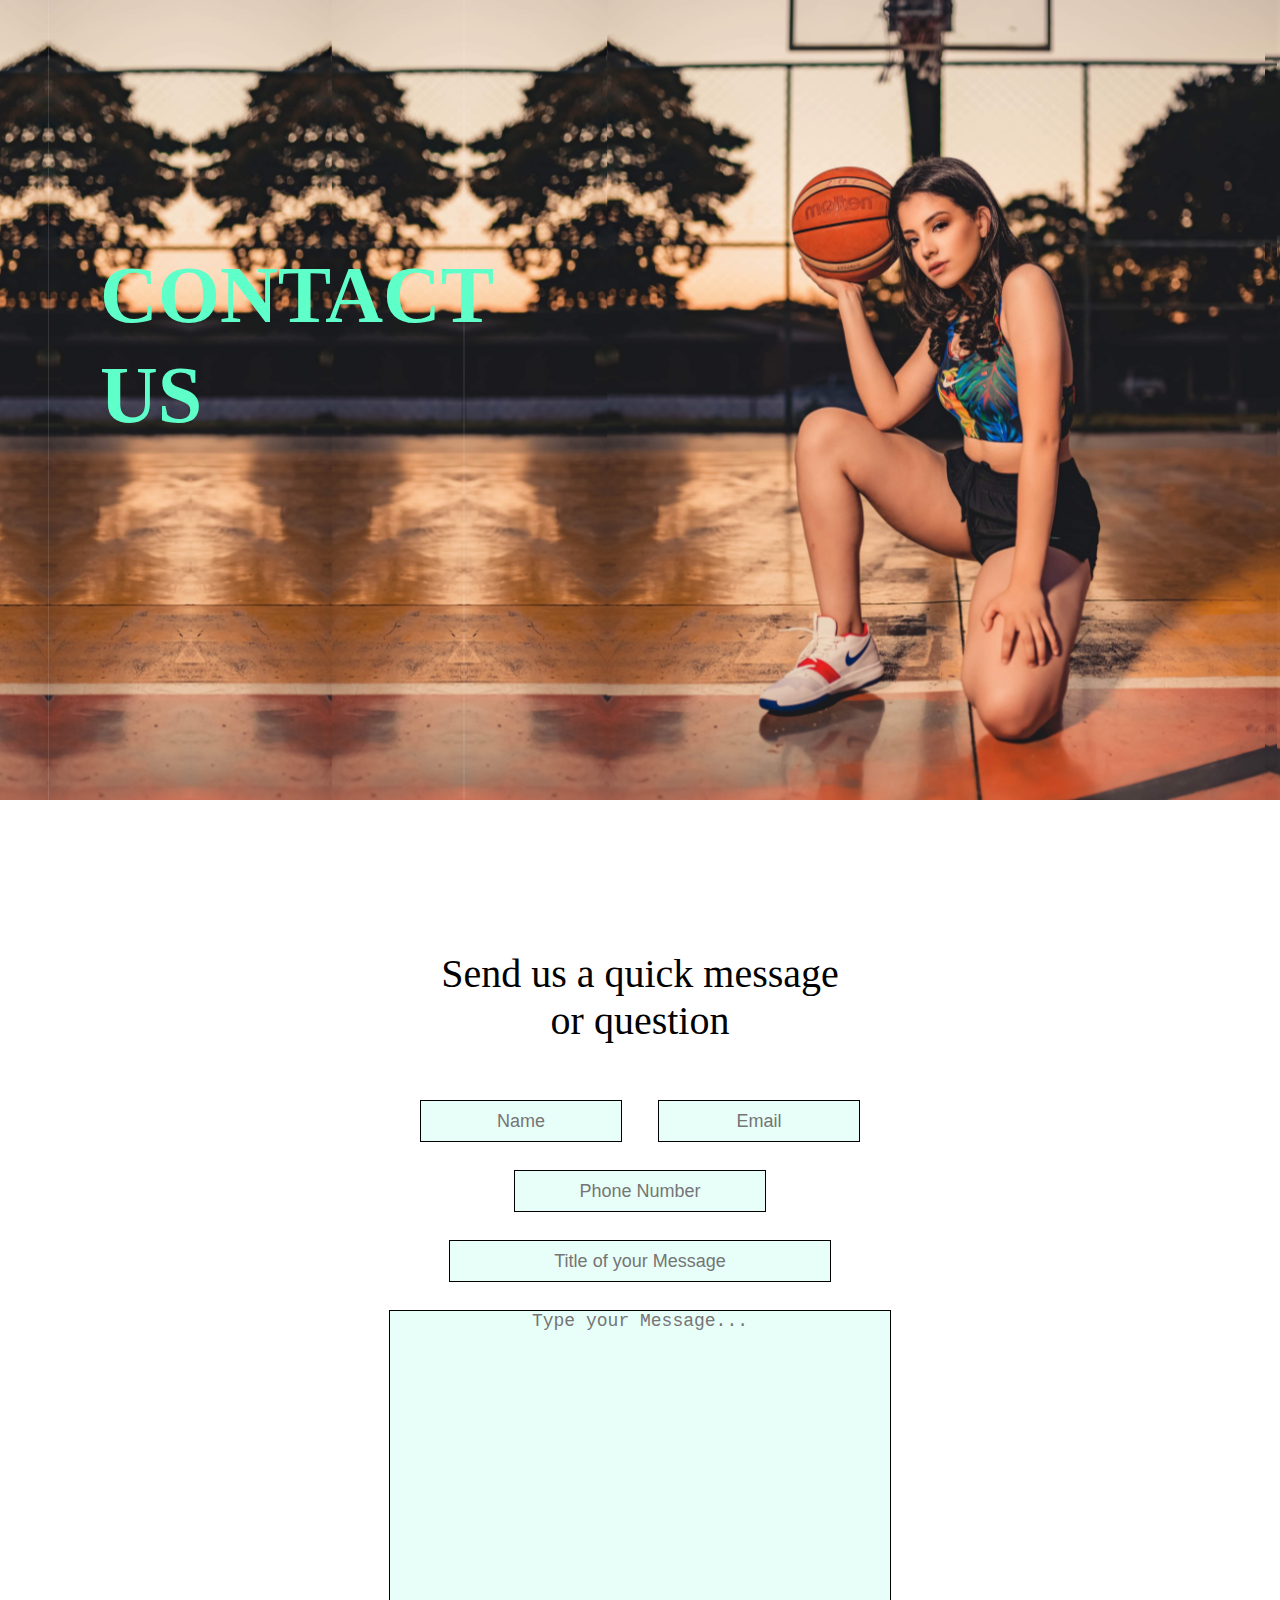
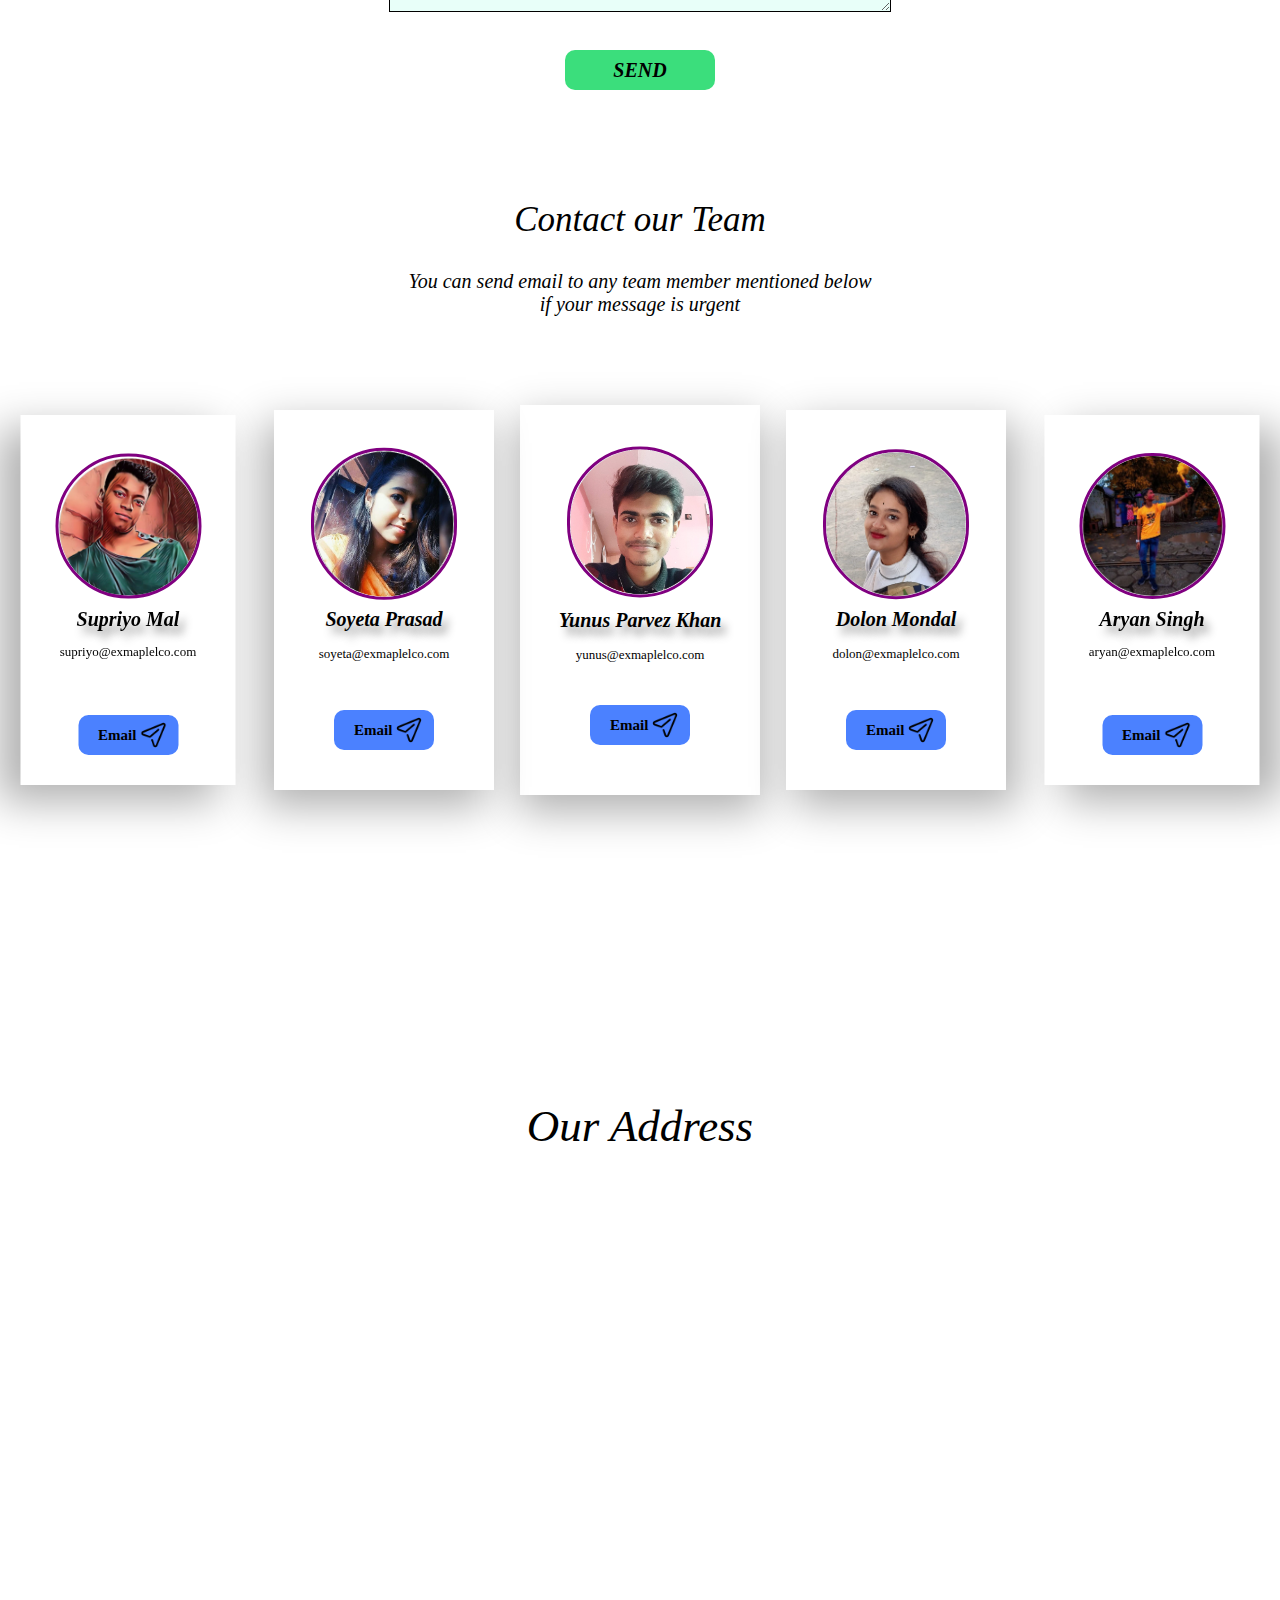
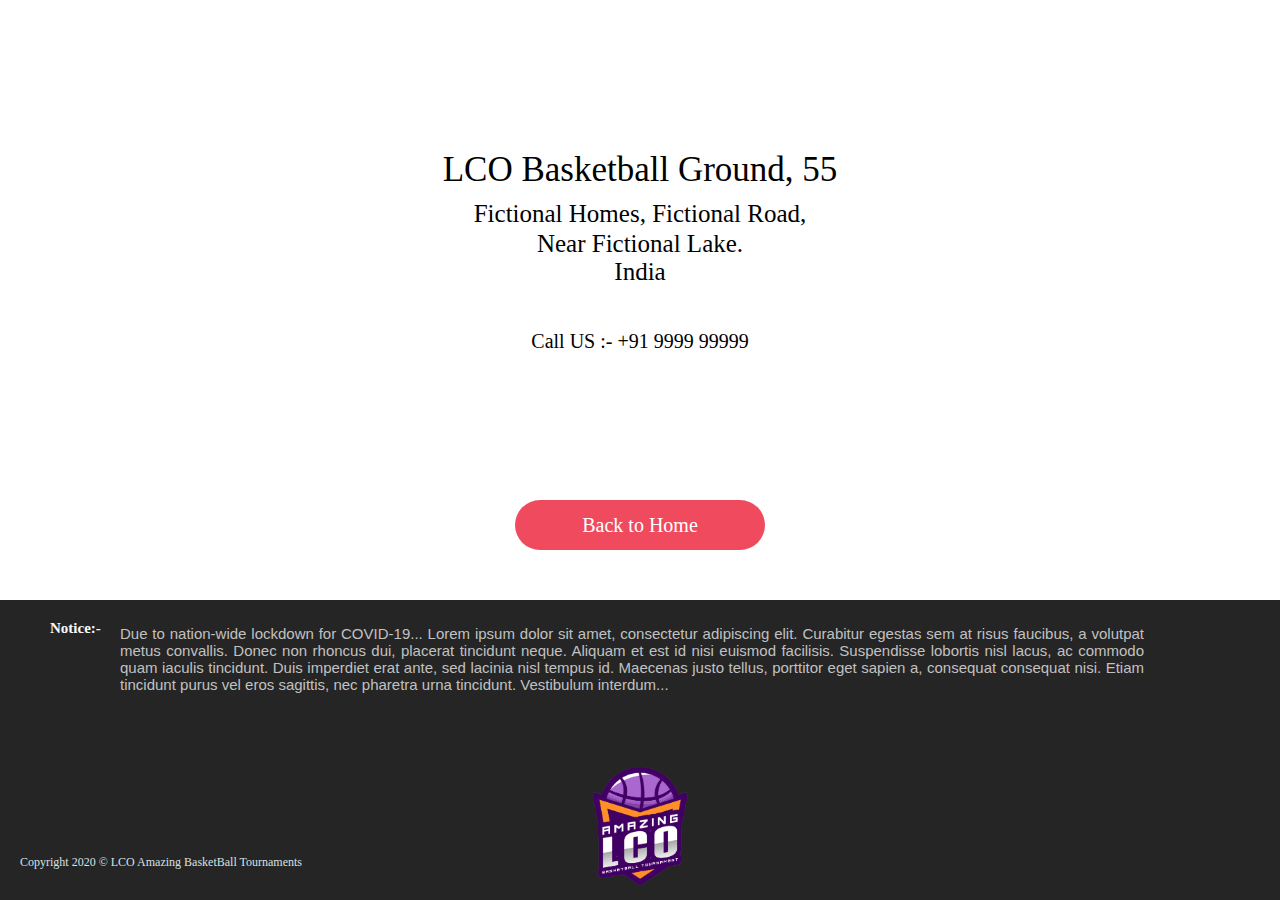
<file: ContactUs.html>
<!DOCTYPE html>
<html lang="en" dir="ltr">
  <head>
    <meta charset="utf-8">
    <title>Contact Us</title>
    <link rel="stylesheet" href="css/contact.css">
    <link rel="stylesheet" href="css/footer.css">
    <link rel="stylesheet" href="css/scrollbar.css">
  </head>
  <body>

    <div id="background-img-sec">
        <h1 id="bg-img-sec-heading-1">CONTACT</h1>
        <h1 id="bg-img-sec-heading-2">US</h1>
    </div>

    <div id="body-sec">
      <div id="msg-sec">
        <h1 id="msg-sec-heading-1">Send us a quick message<br>or question</h1>
        <form action="#" method="POST">
          <input type="text" placeholder="Name" name="name" id="name"/>
          <input type="email" placeholder="Email" name="email" id="email"/>
          <input type="text" placeholder="Phone Number" name="phnum" id="phnum"/>
          <input type="text" placeholder="Title of your Message" name="title" id="title"/>
          <textarea name="name" placeholder="Type your Message..." id="msg"></textarea>
          <button type="submit" id="send-msg-btn">SEND</button>
        </form>
      </div>

      <div id="team-sec">
        <h1 id="team-sec-heading">Contact our Team</h1>
        <p id="team-sec-subtitle">You can send email to any team member mentioned below<br>if your message is urgent</p>







                    <div id="team-member-1" class="team-member-box">
                      <img src="Media\Team\Yunus.png" class="team-member-pic">
                      <h3 class="team-member-name">Yunus Parvez Khan</h3>
                      <h3 class="team-member-email">yunus@exmaplelco.com</h3>
                      <button type="button" class="email-team-btn" id="email-team-btn-1">Email
                          <img src="Media\send.png" class="send-email-icon"/>
                      </button>
                    </div>

                    <div id="team-member-2" class="team-member-box">
                      <img src="Media\Team\Dollu.png" class="team-member-pic">
                      <h3 class="team-member-name">Dolon Mondal</h3>
                      <h3 class="team-member-email">dolon@exmaplelco.com</h3>
                      <button type="button" class="email-team-btn" id="email-team-btn-1">Email
                          <img src="Media\send.png" class="send-email-icon"/>
                      </button>
                    </div>

                    <div id="team-member-3" class="team-member-box">
                      <img src="Media\Team\Soyeta.png" class="team-member-pic">
                      <h3 class="team-member-name">Soyeta Prasad</h3>
                      <h3 class="team-member-email">soyeta@exmaplelco.com</h3>
                      <button type="button" class="email-team-btn" id="email-team-btn-1">Email
                          <img src="Media\send.png" class="send-email-icon"/>
                      </button>
                    </div>

                    <div id="team-member-4" class="team-member-box">
                      <img src="Media\Team\Ayush.png" class="team-member-pic">
                      <h3 class="team-member-name">Aryan Singh</h3>
                      <h3 class="team-member-email">aryan@exmaplelco.com</h3>
                      <button type="button" class="email-team-btn" id="email-team-btn-1">Email
                          <img src="Media\send.png" class="send-email-icon"/>
                      </button>
                    </div>

                    <div id="team-member-5" class="team-member-box">
                      <img src="Media\Team\Supriyo.png" class="team-member-pic">
                      <h3 class="team-member-name">Supriyo Mal</h3>
                      <h3 class="team-member-email">supriyo@exmaplelco.com</h3>
                      <button type="button" class="email-team-btn" id="email-team-btn-1">Email
                          <img src="Media\send.png" class="send-email-icon"/>
                      </button>
                    </div>






      </div>



      <div id="address-sec">
        <h1 id="address-sec-heading">Our Address</h1>

        <iframe id="map" src="https://www.google.com/maps/embed?pb=!1m14!1m12!1m3!1d6475.454689679846!2d87.85211186424048!3d24.373438790492926!2m3!1f0!2f0!3f0!3m2!1i1024!2i768!4f13.1!5e0!3m2!1sen!2sin!4v1586951440110!5m2!1sen!2sin" frameborder="0" allowfullscreen="false" aria-hidden="false" tabindex="0">
           </iframe>

           <h3 id="address-sec-line-1">LCO Basketball Ground, 55</h3>
           <h3 id="address-sec-line-2">Fictional Homes, Fictional Road,</h3>
           <h3 id="address-sec-line-3">Near Fictional Lake.<br>India</h3>
           <h3 id="address-sec-line-4">Call US :- +91 9999 99999</h3>
      </div>


          <a href="index.html"><button type="button" id="back-to-home">Back to Home</button></a>

          <footer id="footer" id="bottom">

            <img src="Media\sports-logo-transparent.png" class="logo logofooter"/>
                <h1 id="footer-notice-heading">Notice:-</h1>
                <p id="footer-notice">Due to nation-wide lockdown for COVID-19... Lorem ipsum dolor sit amet, consectetur adipiscing elit. Curabitur egestas sem at risus faucibus, a volutpat metus convallis.
                                         Donec non rhoncus dui, placerat tincidunt neque. Aliquam et est id nisi euismod facilisis. Suspendisse lobortis nisl lacus, ac
                                         commodo quam iaculis tincidunt. Duis imperdiet erat ante, sed lacinia nisl tempus id. Maecenas justo tellus, porttitor eget
                                         sapien a, consequat consequat nisi. Etiam tincidunt purus vel eros sagittis, nec pharetra urna tincidunt. Vestibulum interdum...</p>







            <h1 id="copyright">Copyright 2020 © LCO Amazing BasketBall Tournaments</h1>



          </footer>


    </div>

  </body>
</html>
</file>
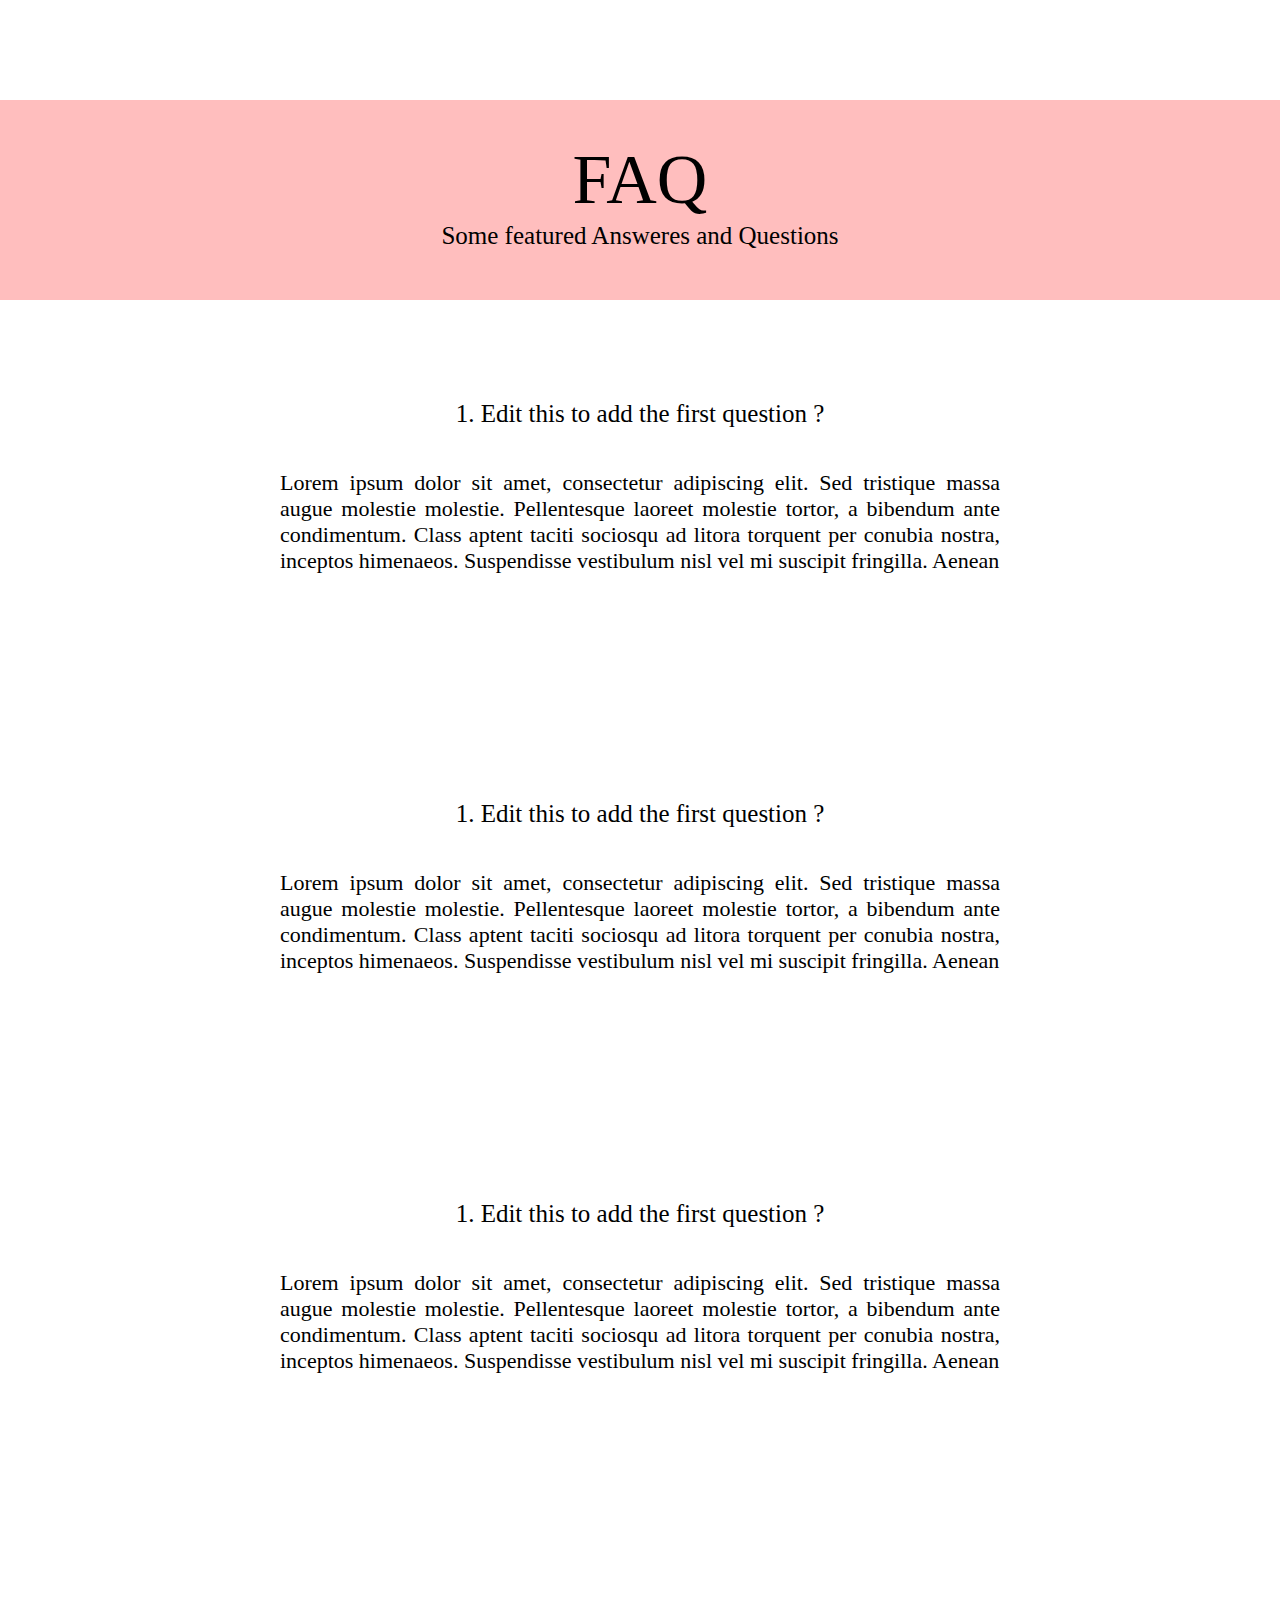
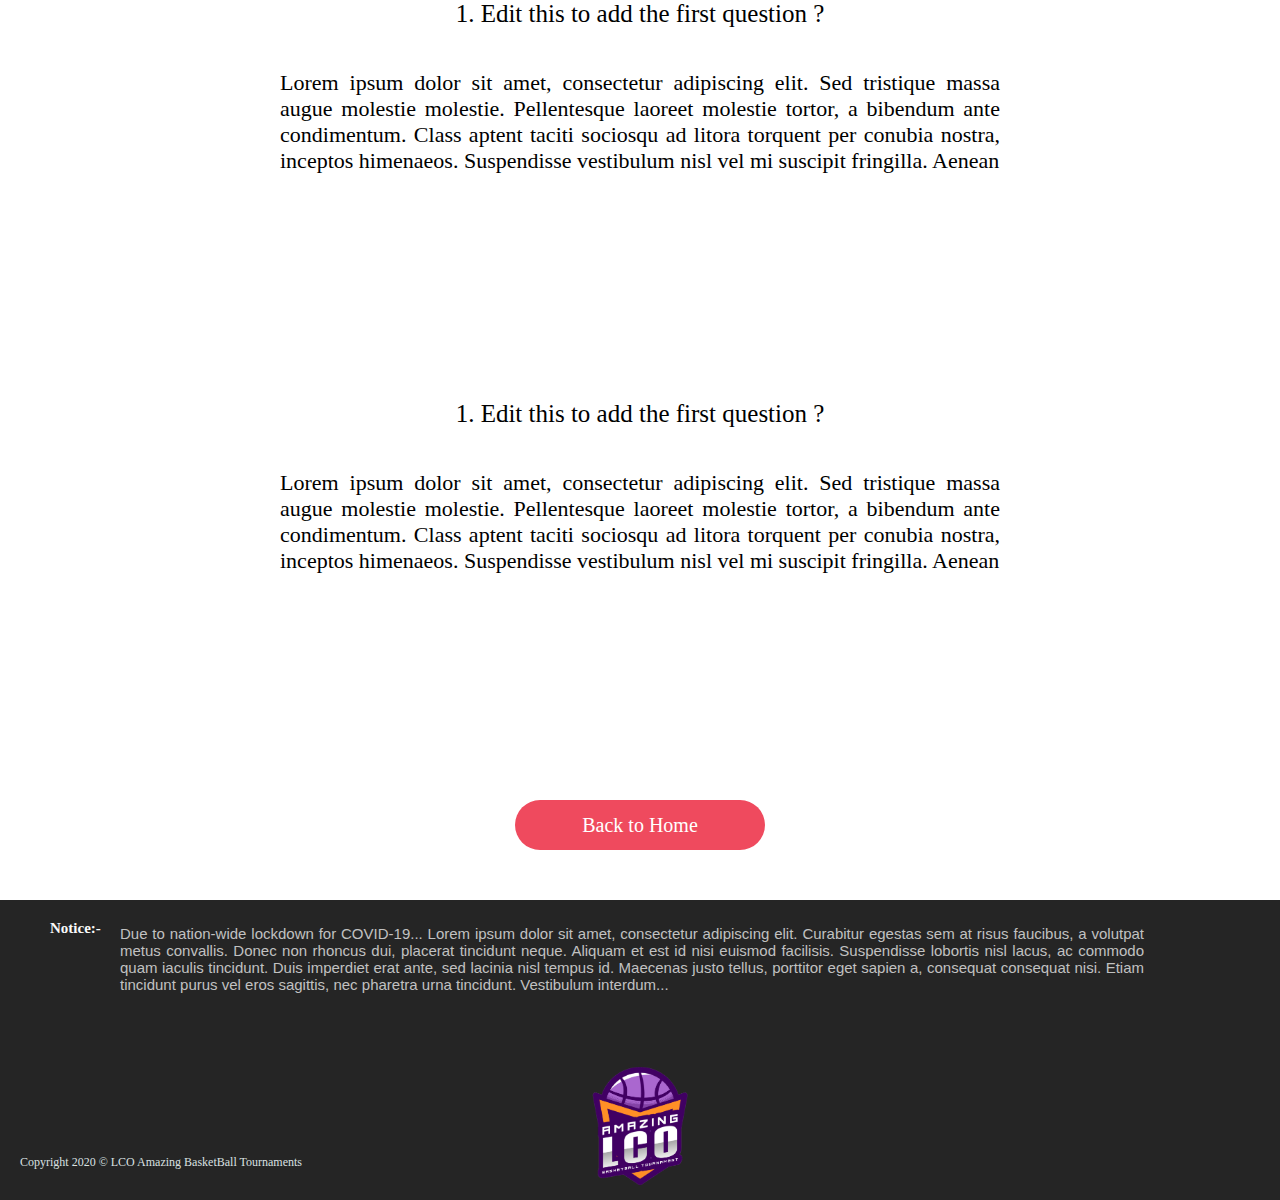
<file: faq.html>
<!DOCTYPE html>
<html lang="en" dir="ltr">
  <head>
    <meta charset="utf-8">
    <title>FAQ</title>
    <link rel="stylesheet" href="css/faq.css">
    <link rel="stylesheet" href="css/scrollbar.css">
    <link rel="stylesheet" href="css/footer.css">
  </head>
  <body>

    <div id="heading-box">
      <h1 id="heading-1">FAQ</h1>
      <h1 id="heading-2">Some featured Answeres and Questions</h1>
  </div>


                    <div class="question-div" id="question-div-1">
                      <h1 id="question">1. Edit this to add the first question ?</h1>
                      <h1 id="answere">Lorem ipsum dolor sit amet, consectetur adipiscing elit. Sed tristique massa
                                        augue molestie molestie. Pellentesque laoreet molestie tortor, a bibendum ante
                                        condimentum. Class aptent taciti sociosqu ad litora torquent per conubia nostra,
                                        inceptos himenaeos. Suspendisse vestibulum nisl vel mi suscipit fringilla. Aenean</h1>

                    </div>


                    <div class="question-div" id="question-div-2">
                      <h1 id="question">1. Edit this to add the first question ?</h1>
                      <h1 id="answere">Lorem ipsum dolor sit amet, consectetur adipiscing elit. Sed tristique massa
                                        augue molestie molestie. Pellentesque laoreet molestie tortor, a bibendum ante
                                        condimentum. Class aptent taciti sociosqu ad litora torquent per conubia nostra,
                                        inceptos himenaeos. Suspendisse vestibulum nisl vel mi suscipit fringilla. Aenean</h1>

                    </div>


                    <div class="question-div" id="question-div-3">
                      <h1 id="question">1. Edit this to add the first question ?</h1>
                      <h1 id="answere">Lorem ipsum dolor sit amet, consectetur adipiscing elit. Sed tristique massa
                                        augue molestie molestie. Pellentesque laoreet molestie tortor, a bibendum ante
                                        condimentum. Class aptent taciti sociosqu ad litora torquent per conubia nostra,
                                        inceptos himenaeos. Suspendisse vestibulum nisl vel mi suscipit fringilla. Aenean</h1>

                    </div>


                    <div class="question-div" id="question-div-4">
                      <h1 id="question">1. Edit this to add the first question ?</h1>
                      <h1 id="answere">Lorem ipsum dolor sit amet, consectetur adipiscing elit. Sed tristique massa
                                        augue molestie molestie. Pellentesque laoreet molestie tortor, a bibendum ante
                                        condimentum. Class aptent taciti sociosqu ad litora torquent per conubia nostra,
                                        inceptos himenaeos. Suspendisse vestibulum nisl vel mi suscipit fringilla. Aenean</h1>

                    </div>


                    <div class="question-div" id="question-div-5">
                      <h1 id="question">1. Edit this to add the first question ?</h1>
                      <h1 id="answere">Lorem ipsum dolor sit amet, consectetur adipiscing elit. Sed tristique massa
                                        augue molestie molestie. Pellentesque laoreet molestie tortor, a bibendum ante
                                        condimentum. Class aptent taciti sociosqu ad litora torquent per conubia nostra,
                                        inceptos himenaeos. Suspendisse vestibulum nisl vel mi suscipit fringilla. Aenean</h1>

                    </div>






                      <a href="index.html"><button type="button" id="back-to-home">Back to Home</button></a>



                      <footer id="footer" id="bottom">

                        <img src="Media\sports-logo-transparent.png" class="logo logofooter"/>
                            <h1 id="footer-notice-heading">Notice:-</h1>
                            <p id="footer-notice">Due to nation-wide lockdown for COVID-19... Lorem ipsum dolor sit amet, consectetur adipiscing elit. Curabitur egestas sem at risus faucibus, a volutpat metus convallis.
                                                     Donec non rhoncus dui, placerat tincidunt neque. Aliquam et est id nisi euismod facilisis. Suspendisse lobortis nisl lacus, ac
                                                     commodo quam iaculis tincidunt. Duis imperdiet erat ante, sed lacinia nisl tempus id. Maecenas justo tellus, porttitor eget
                                                     sapien a, consequat consequat nisi. Etiam tincidunt purus vel eros sagittis, nec pharetra urna tincidunt. Vestibulum interdum...</p>







                        <h1 id="copyright">Copyright 2020 © LCO Amazing BasketBall Tournaments</h1>



                      </footer>





  </body>
</html>
</file>
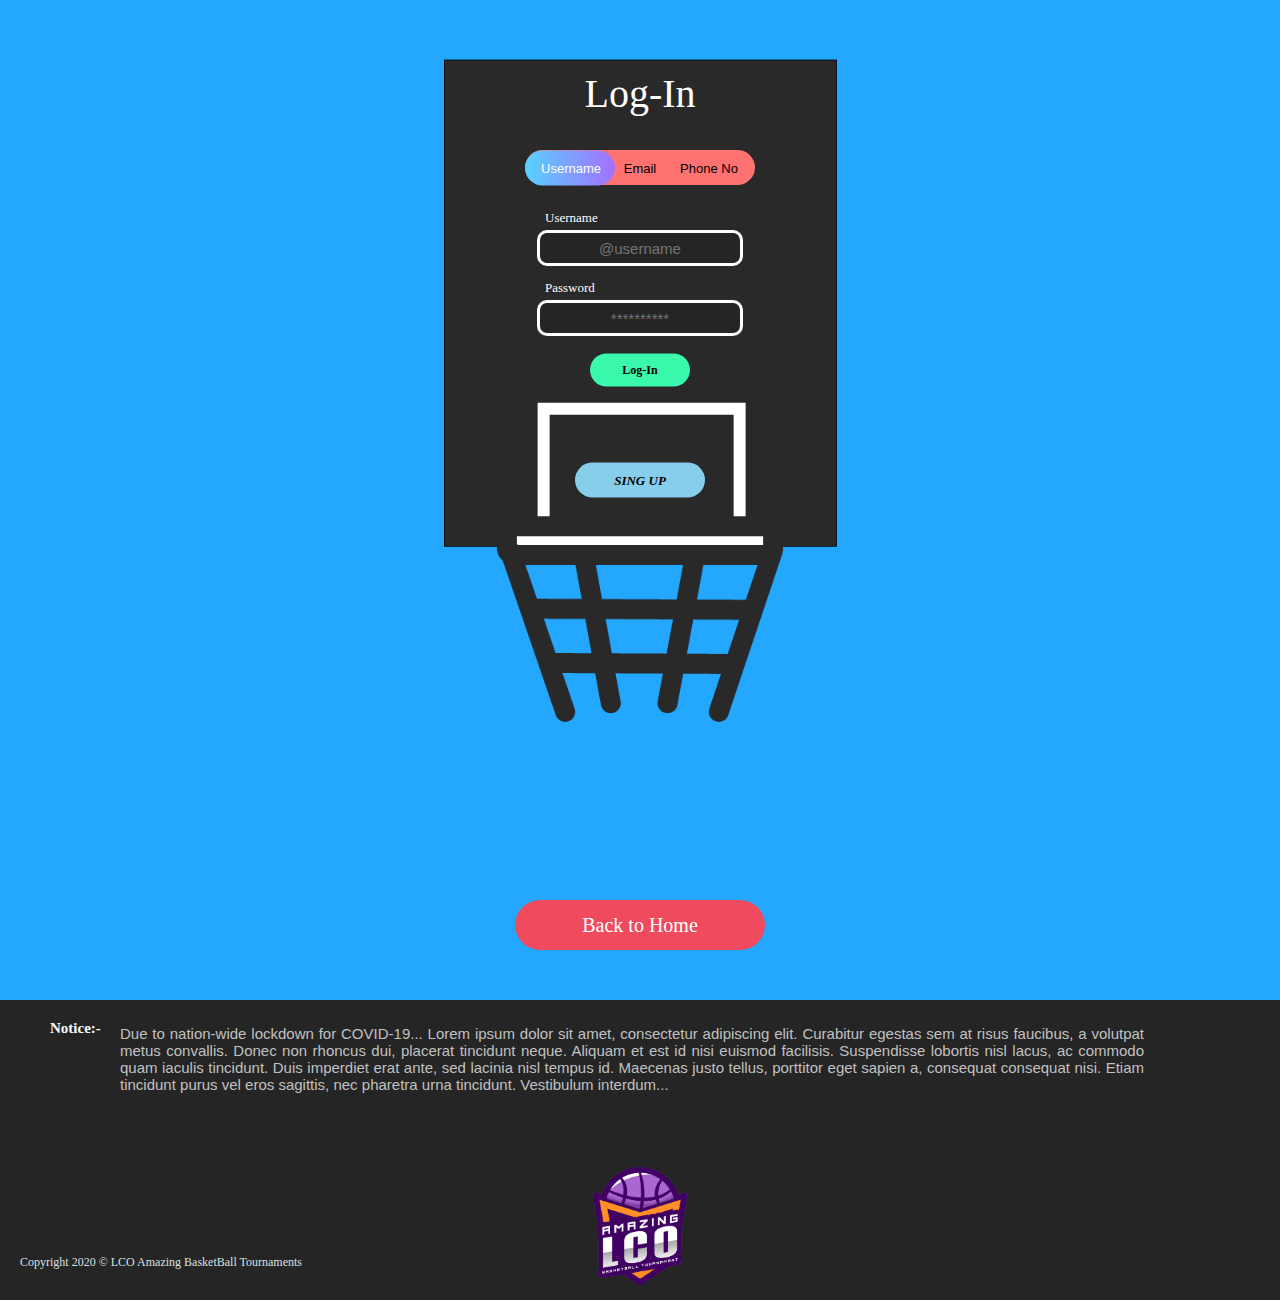
<file: login.html>
<!DOCTYPE html>
<html lang="en" dir="ltr">
  <head>
    <meta charset="utf-8">
    <meta name="viewport" content="width=device-width, initial-scale=1, user-scalable=no" />
    <title>LogIn</title>
    <link rel="stylesheet" href="css/login.css"/>
    <link rel="stylesheet" href="css/scrollbar.css"/>
    <link rel="stylesheet" href="css/footer.css"/>
    <link rel="stylesheet" href="css/loginMediaQuery.css">
    <link rel="stylesheet" href="css/footerMediaQuery.css">
    <script src="js/loginfunctions.js" charset="utf-8"></script>
  </head>
  <body>

    <div id="login-frame">
      <img src="Media\Basketball-net-illustrator.png" id="login-box"/>
      <h1 id="login-heading" >Log-In</h1>
       <div id="toggle-box">
         <div id="toggle-btn-box"></div>
            <button onclick="logInWithUsername()" id="toggle-btn-1">Username</button>
            <button onclick="logInWithEmail()" id="toggle-btn-2">Email</button>
            <button onclick="logInWithPhoneNo()" id="toggle-btn-3">Phone No</button>
       </div>


       <form action="#" method="post">
          <lebel id="lbl-userid">Username</lebel>
            <input type="text" name="username" placeholder="@username" id="input-id"/>
          <lebel id="lbl-pass">Password</lebel>
            <input type="password" name="password" placeholder="**********" id="input-pass"/>

            <button type="submit" id="login-btn">Log-In</button>
       </form>


                  <button type="button" id="singup-btn">SING UP</button>









    </div>



    <a href="index.html"><button type="button" id="back-to-home">Back to Home</button></a>

    <footer id="footer" id="bottom">
      <img src="Media\sports-logo-transparent.png" class="logo logofooter"/>
          <h1 id="footer-notice-heading">Notice:-</h1>
          <p id="footer-notice">Due to nation-wide lockdown for COVID-19... Lorem ipsum dolor sit amet, consectetur adipiscing elit. Curabitur egestas sem at risus faucibus, a volutpat metus convallis.
                                   Donec non rhoncus dui, placerat tincidunt neque. Aliquam et est id nisi euismod facilisis. Suspendisse lobortis nisl lacus, ac
                                   commodo quam iaculis tincidunt. Duis imperdiet erat ante, sed lacinia nisl tempus id. Maecenas justo tellus, porttitor eget
                                   sapien a, consequat consequat nisi. Etiam tincidunt purus vel eros sagittis, nec pharetra urna tincidunt. Vestibulum interdum...</p>







      <h1 id="copyright">Copyright 2020 © LCO Amazing BasketBall Tournaments</h1>



    </footer>


  </body>
</html>
</file>
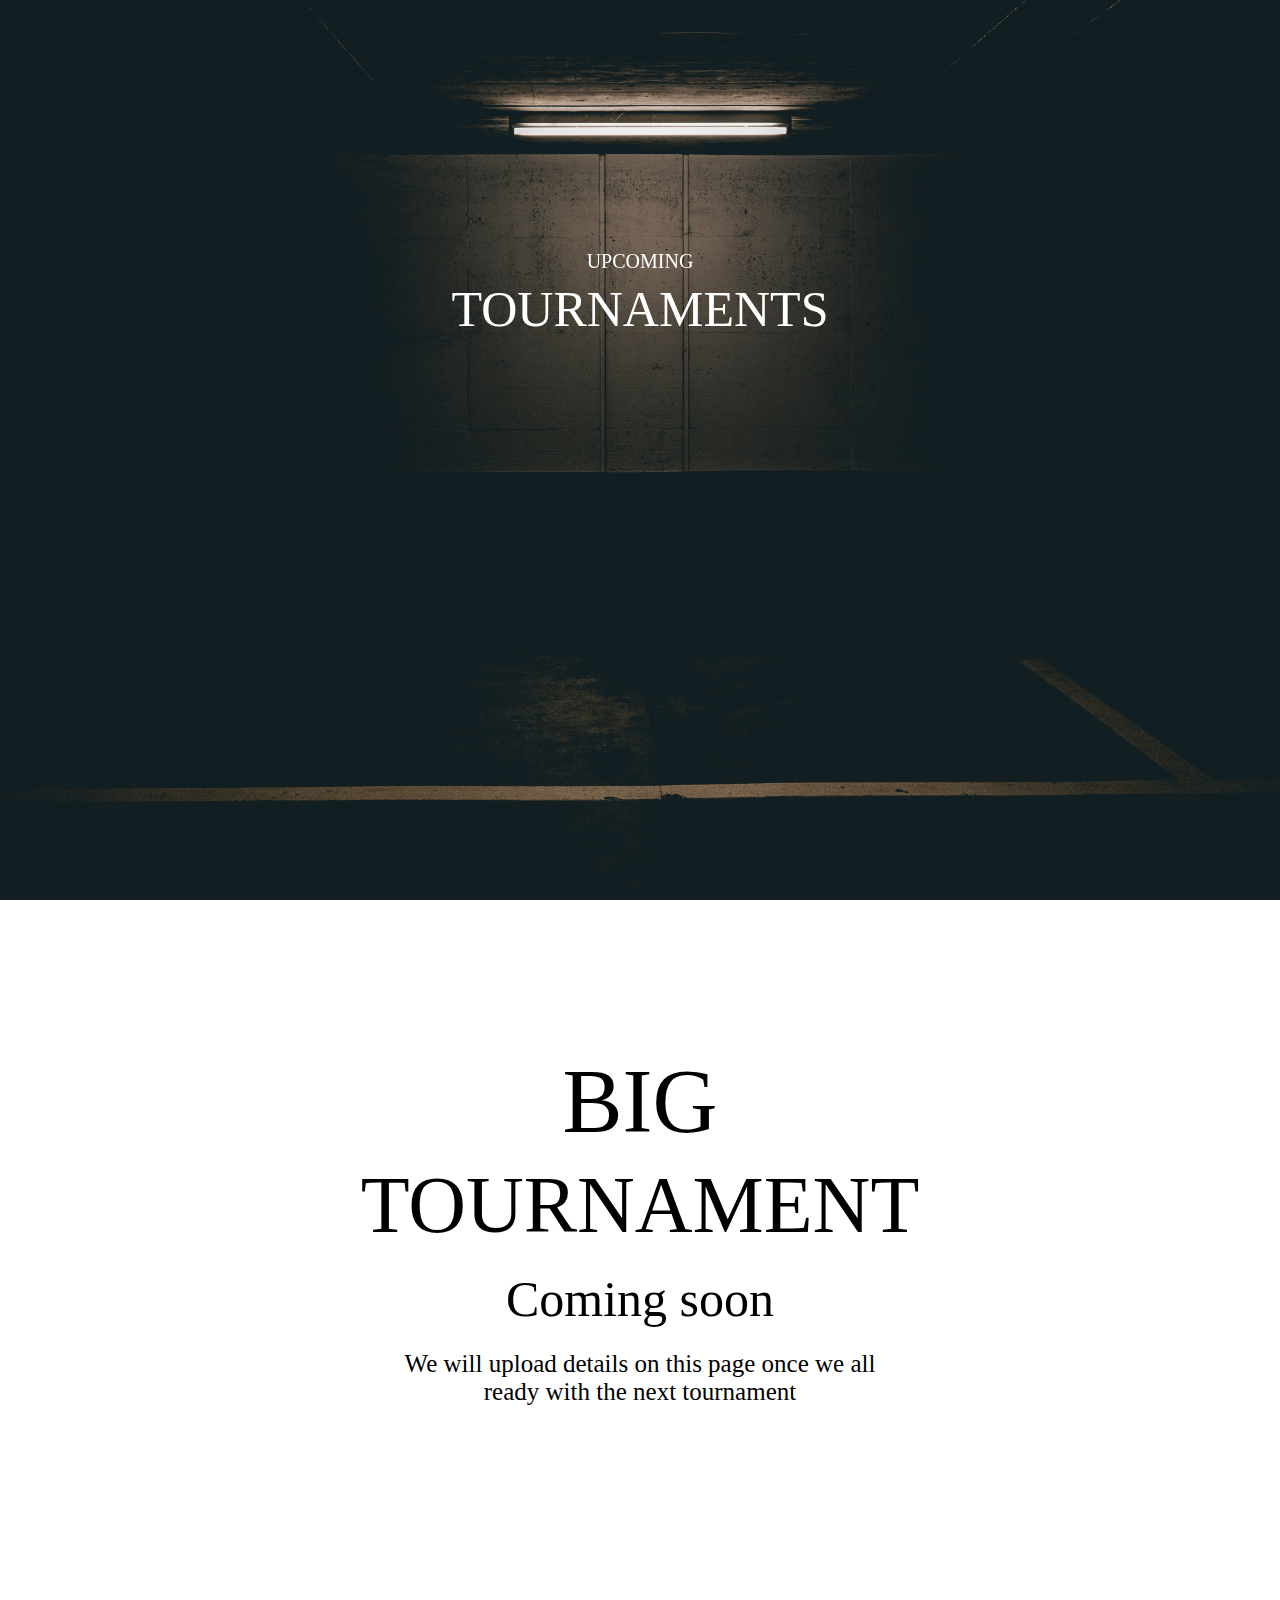
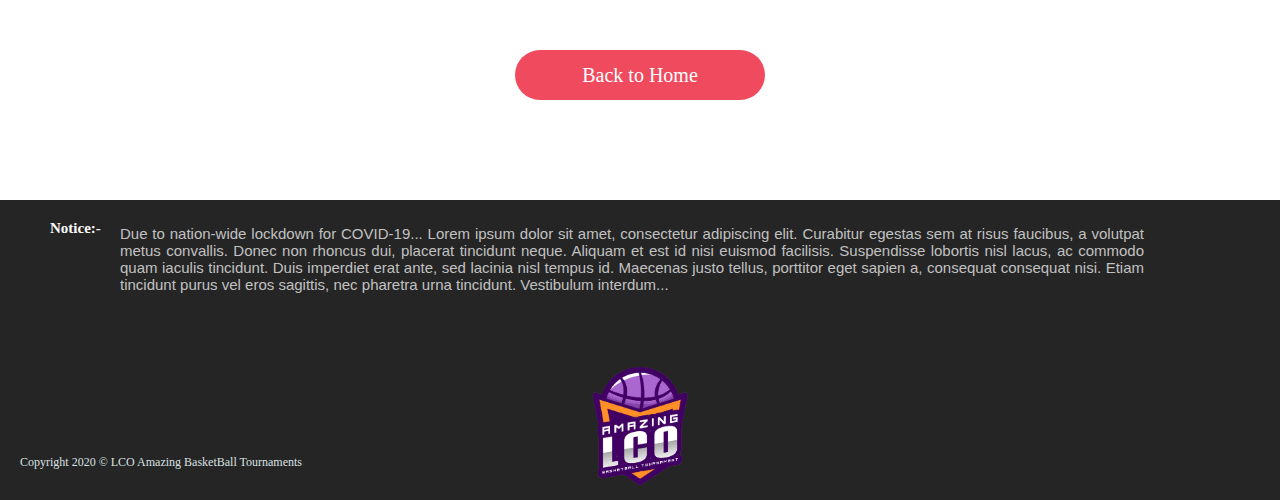
<file: Tournaments.html>
<!DOCTYPE html>
<html lang="en" dir="ltr">
  <head>
    <meta charset="utf-8">
    <meta name="viewport" content="width=device-width, initial-scale=1, user-scalable=no" />
    <title>Tournaments</title>
    <link rel="stylesheet" href="css/tournaments.css">
    <link rel="stylesheet" href="css/footer.css">
    <link rel="stylesheet" href="css/tournamentsMediaQuery.css">
    <link rel="stylesheet" href="css/footerMediaQuery.css">
  </head>
  <body>
        <div id="background-img-sec">
            <h1 id="bg-img-sec-heading-1">UPCOMING</h1>
            <h1 id="bg-img-sec-heading-2">TOURNAMENTS</h1>
        </div>

        <div id="body-container">
          <div id="text-box">
            <h1 id="heading-1">BIG</h1>
            <h1 id="heading-2">TOURNAMENT</h1>
            <h1 id="heading-3">Coming soon</h1>

            <p id="body-container-txt">We will upload details on this page once we all
                                      <br>ready with the next tournament</p>
                      </div>

                <a href="index.html"><button type="button" id="back-to-home">Back to Home</button></a>


                <footer id="footer" id="bottom">

                  <img src="Media\sports-logo-transparent.png" class="logo logofooter"/>
                      <h1 id="footer-notice-heading">Notice:-</h1>
                      <p id="footer-notice">Due to nation-wide lockdown for COVID-19... Lorem ipsum dolor sit amet, consectetur adipiscing elit. Curabitur egestas sem at risus faucibus, a volutpat metus convallis.
                                               Donec non rhoncus dui, placerat tincidunt neque. Aliquam et est id nisi euismod facilisis. Suspendisse lobortis nisl lacus, ac
                                               commodo quam iaculis tincidunt. Duis imperdiet erat ante, sed lacinia nisl tempus id. Maecenas justo tellus, porttitor eget
                                               sapien a, consequat consequat nisi. Etiam tincidunt purus vel eros sagittis, nec pharetra urna tincidunt. Vestibulum interdum...</p>







                  <h1 id="copyright">Copyright 2020 © LCO Amazing BasketBall Tournaments</h1>



                </footer>

              </div>


  </body>
</html>
</file>
<file: css/contact.css>
*{
  padding:0;
  margin:0;
  transition: 0.5s;
}
body{
  background-color:#090909;
}
footer{
  position: absolute;
  top:3000px;
}
#background-img-sec{
  width: 100%;
  height:100vh;
  max-height: 800px;
  position: fixed;
  top:0;
  right:0;
  background-image: url("../Media/bg-5.png");
  background-position: right;
  background-size:auto;
}

#body-sec{
  display: block;
  width:100%;
  height:3000px;
  position: absolute;
  top:800px;
  left:50%;
  transform:translate(-50%);
  background: #ffffff;
}
#bg-img-sec-heading-1{
  font-size: 80px;
  font-family:broadway;
  font-weight:600;
  position: absolute;
  top:250px;
  left:100px;
  color:#5EFFC8;
}
#bg-img-sec-heading-2{
  font-size: 80px;
  font-family:broadway;
  font-weight:800;
  position: absolute;
  top:350px;
  left:100px;
  color:#5EFFC8;
}

#msg-sec{
  display: block;
  width:700px;
  height:700px;
  background: transparent;
  position: absolute;
  top:150px;
  left:50%;
  transform:translate(-50%);
}
#msg-sec-heading-1{
  font-size: 40px;
  font-family: Sitka Heading;
  font-weight:400;
  text-align: center;
}

#name{
  display: block;
  width:200px;
  height:40px;
  position:absolute;
  top:150px;
  left:130px;
  background-color: #E8FFF9;
  border:1px solid #000000;
  text-align: center;
  font-size: 18px;
  color:#000000;
  outline-color: #00FF4C;
}
#email{
  display: block;
  width:200px;
  height:40px;
  position:absolute;
  top:150px;
  right:130px;
  background-color: #E8FFF9;
  border:1px solid #000000;
  text-align: center;
  font-size: 18px;
  color:#000000;
  outline-color: #00FF4C;
}
#phnum{
  display: block;
  width:250px;
  height:40px;
  position:absolute;
  top:220px;
  left:50%;
  transform:translate(-50%);
  background-color: #E8FFF9;
  border:1px solid #000000;
  text-align: center;
  font-size: 18px;
  color:#000000;
  outline-color: #00FF4C;
}
#title{
  display: block;
  width:380px;
  height:40px;
  position:absolute;
  top:290px;
  left:50%;
  transform:translate(-50%);
  background-color: #E8FFF9;
  border:1px solid #000000;
  text-align: center;
  font-size: 18px;
  color:#000000;
  outline-color: #00FF4C;
}
#msg{
  display: block;
  width:500px;
  max-width: 500px;
  min-width: 500px;
  height:300px;
  max-height:600px;
  position:absolute;
  top:360px;
  left:50%;
  transform:translate(-50%);
  background-color: #E8FFF9;
  border:1px solid #000000;
  text-align: center;
  font-size: 18px;
  color:#000000;
  outline-color: #00FF4C;
}

#send-msg-btn{
  display: block;
  width:150px;
  height:40px;
  position: absolute;
  top:700px;
  left:50%;
  transform:translate(-50%);
  border:none;
  background:#3BDE7C;
  font-size: 20px;
  text-align: center;
  font-family: segoe ui;
  font-weight:600;
  font-style:italic;
  border-radius: 10px;
  cursor: pointer;
  transition:0.5s;
}
#send-msg-btn:hover{
  background:#18AB53;
  color:#ffffff;
  font-weight:400;
}

#team-sec{
  display: block;
  width:100%;
  max-width: 1500px;
  height:700px;
  position: absolute;
  top: 1000px;
  left:50%;
  transform:translate(-50%);
  background: transparent;
}

#team-sec-heading{
  font-size: 35px;
  font-family: Sitka Heading;
  font-weight:400;
  text-align: center;
  font-style: italic;
}
#team-sec-subtitle{
  font-size: 20px;
  font-family: Sitka Heading;
  font-weight:400;
  font-style: italic;
  text-align: center;
  width:100%;
  position: absolute;
  top:70px;
  left:50%;
  transform:translate(-50%);
}











.team-member-box{
  display: block;
  width:215px;
  height:380px;
  position: absolute;
  top: 400px;
  background-color: #ffffff;
  transform:translate(-50%,-50%);
  cursor: pointer;
  transition: 0.7s;
}

.team-member-pic{
  display: block;
  width: 140px;
  height: auto;
  position: absolute;
  top: 30%;
  left:50%;
  transform:translate(-50%,-50%);
  border-radius: 80px;
  border:3px solid purple;
}
.team-member-name{
  font-size: 20px;
  font-family: Segoe UI;
  font-weight: 600;
  font-style: italic;
  text-align: center;
  width:100%;
  position: absolute;
  top:55%;
  left:50%;
  transform:translate(-50%,-50%);
  text-shadow: 5px 8px 8px #0000006B;
}
.team-member-email{
  font-size: 13px;
  font-family: Segoe UI;
  font-weight: 400;
  text-align: center;
  width:100%;
  position: absolute;
  top:62%;
  left:50%;
  transform:translate(-50%);
}

.email-team-btn{

}










.email-team-btn{
  display: block;
  width:100px;
  height:40px;
  position: absolute;
  top:300px;
  left:50%;
  transform:translate(-50%);
  border:none;
  background-color: #4B81FF;
  border-radius: 10px;
  font-size: 15px;
  font-family:segoe ui;
  font-weight:600;
  text-align: left;
  padding-left: 20px;
  transition: 0.3s;
  cursor: pointer;
}

.email-team-btn:hover{
  width:105px;
  height:45px;
  top: 290px;
  font-size: 18px;
  background: #00EDCE;
}

.send-email-icon{
  display: block;
  width:40px;
  height:auto;
  position: absolute;
  top:50%;
  right:5px;
  transform:translate(0,-50%);
}






#team-member-1{
  width:240px;
  height: 390px;
  left:50%;
  box-shadow: 0 15px 40px 2px #0000004F;
}
#team-member-1:hover{
  background-color: #EB3D3D;
  color:#ffffff;
}



#team-member-2{
  width:220px;
  left:70%;
  box-shadow: 10px 15px 40px 2px #0000004F;
}
#team-member-2:hover{
  background-color: #242424;
  color:#ffffff;
}
#team-member-3{
  width:220px;
  left:30%;
  box-shadow: -10px 15px 40px 2px #0000004F;
}
#team-member-3:hover{
  background-color: #4574E6;
  color:#ffffff;
}
#team-member-4{
  height: 370px;
  left:90%;
  box-shadow: 20px 15px 40px 2px #0000004F;
}
#team-member-4:hover{
  background-color: #8816F7;
  color:#ffffff;
}
#team-member-5{
  height: 370px;
  left:10%;
  box-shadow: -20px 15px 40px 2px #0000004F;
}
#team-member-5:hover{
  background-color: #ECCF48;
  color:#ffffff;
}




/* //////////////////////////////////////////////////////////////////////// */



#address-sec{
  display: block;
  width:1000px;
  height: 800px;
  position: absolute;
  top:1900px;
  left:50%;
  transform:translate(-50%);
  background: transparent;
}


#address-sec-heading{
  font-size: 45px;
  font-family:Sitka Heading;
  text-align: center;
  font-weight:400;
  font-style: italic;
}

#map{
  display: block;
  width: 100%;
  height:500px;
  position: absolute;
  top:100px;
}
#address-sec-line-1{
  font-size: 35px;
  font-family: segoe ui;
  font-weight:400;
  position: absolute;
  top:650px;
  text-align: center;
  width:100%;
}
#address-sec-line-2{
  font-size: 25px;
  font-family: segoe ui;
  font-weight:400;
  position: absolute;
  top:700px;
  text-align: center;
  width:100%;
}
#address-sec-line-3{
  font-size: 25px;
  font-family: segoe ui;
  font-weight:400;
  position: absolute;
  top:730px;
  text-align: center;
  width:100%;
}
#address-sec-line-4{
  font-size: 20px;
  font-family: segoe ui;
  font-weight:400;
  position: absolute;
  top:830px;
  text-align: center;
  width:100%;
}












#back-to-home{
  display:block;
  width:250px;
  height:50px;
  position:absolute;
  top:2900px;
  left:50%;
  transform:translate(-50%);
  text-align:center;
  font-size:20px;
  font-family:Segeo UI;
  font-weight:400;
  color:#ffffff;
  border:none;
  border-radius: 40px;
  background: #EF4A5E;
  transition: 0.3s;
  cursor:pointer;
  outline:none;
}

#back-to-home:hover{
  background-color: #D52E40;
  font-size: 23px;
}
</file>
<file: css/footer.css>
footer{
  display: block;
  width:100%;
  height: 300px;
  position: absolute;
  left:0;
  background: #252525;
}
#copyright{
  font-size: 12px;
  font-family: Segoe UI;
  font-weight:400;
  position: absolute;
  bottom:30px;
  left:20px;
  color: #DAE0E2;
}
.logofooter{
  bottom: 10px;
  left:50%;
  transform:translate(-50%);
  width:100px;
  display: block;
  height:auto;
  position: absolute;
}
#footer-notice-heading{
  font-size: 15px;
  font-family: serif;
  font-weight: 600px;
  color:#fafafa;
  position: absolute;
  top: 20px;
  left:50px;
}

#footer-notice{
  font-size: 15px;
  font-family: sans-serif;
  font-weight: 200px;
  color:#C1C1C1;
  position: relative;
  top: 25px;
  left:120px;
  width: 80%;
  text-align: justify;
  height: auto;
}
</file>
<file: css/scrollbar.css>
body{
  overflow-y: scroll;
  overflow-x: hidden;
}



/* Let's get this party started */
::-webkit-scrollbar {
    width: 12px;
    background: #100142;
}
::-webkit-scrollbar:hover {
    width: 20px;
}
::-webkit-scrollbar-thumb:window-inactive:hover{
      width: 20px;
}


/* Handle */
::-webkit-scrollbar-thumb {
    -webkit-border-radius: 10px;
    border-radius: 10px;
    background: linear-gradient(to top, #FC8E21, #F33C0D);
    -webkit-box-shadow: inset 0 0 6px rgba(0,0,0,0.5);
}

::-webkit-scrollbar:window-inactive {
    width: 12px;
    background: #414141;
}
::-webkit-scrollbar-thumb:window-inactive {
	background: linear-gradient(to top, #FF6F6F, #FF9A8E);
}
</file>
<file: css/faq.css>
*{
  padding:0;
  margin:0;
}

body{
  background: #ffffff;
  height: 2800px;
}
footer{
  top: 2500px;
}


#heading-box{
  display:block;
  width:100%;
  height: 200px;
  position: absolute;
  top:100px;
  left:0;
  background-color: #FFBEBE;
}
#heading-1{
  display:block;
  font-size: 70px;
  font-family:Shonar Bangla;
  font-weight:400;
  position: absolute;
  top:40px;
  left:0;
  text-align: center;
  width:100%;
}

#heading-2{
  display:block;
  font-size: 25px;
  font-family:Shonar Bangla;
  font-weight:400;
  position: absolute;
  bottom:50px;
  left:0;
  text-align: center;
  width:100%;
}

.question-div{
  display: block;
  width:900px;
  height:300px;
  background-color: transparent;
  position:absolute;
  left:50%;
  transform:translate(-50%);
}
#question{
  font-size: 25px;
  font-family: Sanskrit Text;
  font-weight:300;
  text-align: center;
}
#answere{
  font-size: 22px;
  font-family: Nirmala UI;
  font-weight:300;
  text-align: justify;
  width:80%;
  position:absolute;
  top:70px;
  left:50%;
  transform:translate(-50%);
}


#question-div-1{
  top:400px;
}

#question-div-2{
  top:800px;
}

#question-div-3{
  top:1200px;
}

#question-div-4{
  top:1600px;
}

#question-div-5{
  top:2000px;
}



#back-to-home{
  display:block;
  width:250px;
  height:50px;
  position:absolute;
  top:2400px;
  left:50%;
  transform:translate(-50%);
  text-align:center;
  font-size:20px;
  font-family:Segeo UI;
  font-weight:400;
  color:#ffffff;
  border:none;
  border-radius: 40px;
  background: #EF4A5E;
  transition: 0.3s;
  cursor:pointer;
  outline:none;
}

#back-to-home:hover{
  background-color: #D52E40;
  font-size: 23px;
}
</file>
<file: css/login.css>
*{
  margin:0;
  padding:0;
}
body{
  background-color:#23A7FF;
}
footer{
  top: 1000px;
}
#login-frame{
  display: block;
  width:550px;
  height: 850px;
  background: transparent;
  position: absolute;
  top:50px;
  left:50%;
  transform:translate(-50%);
}
#login-box{
  display: block;
  width:80%;
  height:auto;
  position: absolute;
  top:0;
  left:50%;
  transform:translate(-50%);
}
#login-heading{
  font-size: 40px;
  font-family:Algerian;
  font-weight:300;
  position: absolute;
  top:20px;
  left:50%;
  transform:translate(-50%);
  color:#ffffff;
}
#toggle-box{
  display: block;
  width:230px;
  height: 35px;
  position: absolute;
  top:100px;
  left:50%;
  transform:translate(-50%);
  background: #FF7272;
  border-radius: 40px;
  border:none;
}
#toggle-btn-box{
  display: block;
  width:90px;
  height: 35px;
  position: absolute;
  top:50%;
  left:0;
  transform:translate(0, -50%);
  background: linear-gradient(to right, #57D1FF, #A470FF);
  border-radius: 40px;
  border:none;
  transition:0.5s;
}
#toggle-btn-1{
  font-size: 13px;
  width:65px;
  text-align: center;
  font-family: Bauhaus 93;
  font-weight:400;
  position: absolute;
  top:50%;
  left: 20%;
  transform:translate(-50%,-50%);
  cursor: pointer;
  border: none;
  background: none;
  outline:none;
  color:#fff;
  transition:0.5s;
}
#toggle-btn-2{
  font-size: 13px;
  width:65px;
  text-align: center;
  font-family: Bauhaus 93;
  font-weight:400;
  position: absolute;
  top:50%;
  left: 50%;
  transform:translate(-50%,-50%);
  background: none;
  border: none;
  cursor: pointer;
  outline:none;
  transition:0.5s;
}
#toggle-btn-3{
  display: inline;
  width:65px;
  text-align: center;
  font-size: 13px;
  font-family: Bauhaus 93;
  font-weight:400;
  position: absolute;
  top:50%;
  left: 80%;
  transform:translate(-50%,-50%);
  background: none;
  border: none;
  cursor: pointer;
  outline:none;
  transition:0.5s;
}


input{
  display: block;
  width:200px;
  height:30px;
  position: absolute;
  left:50%;
  transform:translate(-50%);
  border-radius: 10px;
  border:3px solid #ffffff;
  background: #252525;
  text-align: center;
  font-size: 15px;
  color:#ffffff;
  outline:none;
  transition:0.5s;
}

#lbl-userid{
  font-size: 13px;
  font-family:Segoe UI;
  font-weight: 400;
  position: absolute;
  top:160px;
  left:180px;
  color:#ffffff;
  transition:0.5s;
}

#input-id{
  top:180px;
  transition:0.5s;
}




#lbl-pass{
  font-size: 13px;
  font-family:Segoe UI;
  font-weight: 400;
  position: absolute;
  top:230px;
  left:180px;
  color:#ffffff;
  transition:0.5s;
}
#input-pass{
  top:250px;
  transition:0.5s;
}

#login-btn{
  display:block;
  width: 100px;
  height:33px;
  position: absolute;
  top:320px;
  left: 50%;
  transform:translate(-50%,-50%);
  border:none;
  border-radius: 40px;
  background-color: #3AF8AC;
  color: #000000;
  font-size: 12px;
  font-family:segoe print;
  font-weight: 600;
  cursor: pointer;
  outline-color:#fff;
  transition:0.3s;
}
#login-btn:hover{
  background-color: #F89664;
  width:110px;
  height:40px;
  font-size: 20px;
  color:#fff;
}
#singup-btn{
  display: block;
  width:130px;
  height:35px;
  background: skyblue;
  color: #000000;
  font-size: 13px;
  font-family: segoe ui;
  font-weight: 700;
  font-style: italic;
  position: absolute;
  top:430px;
  left:50%;
  transform:translate(-50%,-50%);
  border:none;
  border-radius: 40px;
  transition: 0.3s;
  cursor: pointer;
  outline:none;
}
#singup-btn:hover{
  background: darkblue;
  color:#ffffff;
  font-weight: 400;
  font-style: normal;
  font-family: SEGOE PRINT;
  font-size: 20px;
  width: 135px;
  height:43px;
}


#back-to-home{
  display:block;
  width:250px;
  height:50px;
  position:absolute;
  top:900px;
  left:50%;
  transform:translate(-50%);
  text-align:center;
  font-size:20px;
  font-family:Segeo UI;
  font-weight:400;
  color:#ffffff;
  border:none;
  border-radius: 40px;
  background: #EF4A5E;
  transition: 0.3s;
  cursor:pointer;
  outline:none;
}

#back-to-home:hover{
  background-color: #D52E40;
  font-size: 23px;
}
</file>
<file: css/loginMediaQuery.css>
@media (max-width:420px) {
    #login-frame{
        width: 470px;
    }

    #toggle-box{
      top: 80px;
    }

    #lbl-userid{
      top: 130px;
      left: 150px;
    }

    #input-id{
       top: 150px;
    }
    #lbl-pass{
      top: 200px;
      left: 150px;
    }

    #input-pass{
       top: 220px;
    }
    #login-btn{
      top: 280px;
      height: 25px;
      width: 80px;
    }
    #singup-btn{
      top: 350px;
      height: 30px;
      width: 100px;
    }

    #back-to-home{
      top: 700px;
    }
    footer{
      top: 800px;
    }


}
</file>
<file: css/footerMediaQuery.css>
@media (max-width:800px) {
  .logofooter{
    display: none;
  }
}
@media (max-width:700px) {
   #footer-notice{
     width:70%;
   }
}


@media (max-width:500px) {
   #footer-notice{
     width:60%;
   }
   footer{
     height: 400px;
   }
}

@media (max-width:400px) {
    #footer-notice-heading{
      left: 0;
      width: 100%;
      text-align: center;
    }

   #footer-notice{
     width:80%;
     top:40px;
     left: 50%;
     transform:translate(-50%);
   }
   footer{
     height: 450px;
   }
}

@media (max-width:300px) {
      footer{
        height: 500px;
      }
}

@media (max-width:250px) {
      footer{
        height: 600px;
      }
}
</file>
<file: css/tournaments.css>
*{
  padding:0;
  margin:0;
}

#background-img-sec{
  display: block;
  width:100%;
  height:100vh;
  position: fixed;
  top:0;
  left:0;
  background-image:url("../Media/bg-4.png");
  background-position: top;
  background-size: auto;
}

#bg-img-sec-heading-1{
  font-size: 20px;
  font-family: Ink Free;
  font-weight:400;
  color:#ffffff;
  position: absolute;
  top:250px;
  left:50%;
  transform:translate(-50%);
}
#bg-img-sec-heading-2{
  display: block;
  font-size: 50px;
  font-family: Broadway;
  font-weight:400;
  color:#ffffff;
  position: absolute;
  top:280px;
  left:50%;
  transform:translate(-50%);
  background: transparent;
  background-blend-mode: difference;
}

#body-container{
  display: block;
  width:100%;
  height:1200px;
  position: absolute;
  top: 100vh;
  left:0;
  background: #ffffff;
}

#text-box{
  display: block;
  width: 600px;
  height: 600px;
  position: absolute;
  top:0px;
  left:50%;
  transform:translate(-50%);
  background-color: transparent;
}
footer{
  top:900px;
}
#heading-1{
  font-size: 90px;
  font-family:Broadway;
  font-weight:400;
  position: absolute;
  top:150px;
  left:0;
  width: 100%;
  text-align: center;
  color:#000000;
}
#heading-2{
  font-size: 80px;
  font-family: Rockwell;
  font-weight:400;
  position: absolute;
  top:260px;
  left:0;
  width: 100%;
  text-align: center;
  color:#000000;
}
#heading-3{
  font-size: 50px;
  font-family: Rage;
  font-weight:400;
  position: absolute;
  top:370px;
  left:0;
  width: 100%;
  text-align: center;
  color:#000000;
}
#body-container-txt{
  font-size:25px;
  font-family: Segoe UI;
  font-weight:400;
  text-align: center;
  width: 100%;
  position: absolute;
  top:450px;
  left:0;
  width: 100%;
  text-align: center;
  color:#000000;
}
#back-to-home{
  display:block;
  width:250px;
  height:50px;
  position:absolute;
  top:750px;
  left:50%;
  transform:translate(-50%);
  text-align:center;
  font-size:20px;
  font-family:Segeo UI;
  font-weight:400;
  color:#ffffff;
  border:none;
  border-radius: 40px;
  background: #EF4A5E;
  transition: 0.3s;
  cursor:pointer;
  outline:none;
}

#back-to-home:hover{
  background-color: #D52E40;
  font-size: 23px;
}
</file>
<file: css/tournamentsMediaQuery.css>
@media (max-width:700px) {

#body-container{
  height: 700px;
}
    footer{
      top: 700px;
    }
    #text-box{
      width: 450px;
    }
    #heading-1{
      font-size: 70px;
      top: 80px;
    }
    #heading-2{
      font-size: 50px;
      top: 180px;
    }
    #heading-3{
      font-size: 50px;
      top: 270px;
    }
    #body-container-txt{
      font-size: 20px;
      top: 380px;
    }
    #back-to-home{
      top: 600px;
    }

}

@media (max-width:450px) {


      #text-box{
        width: 350px;
      }
      #bg-img-sec-heading-2{
        font-size: 35px;
      }

}
</file>
